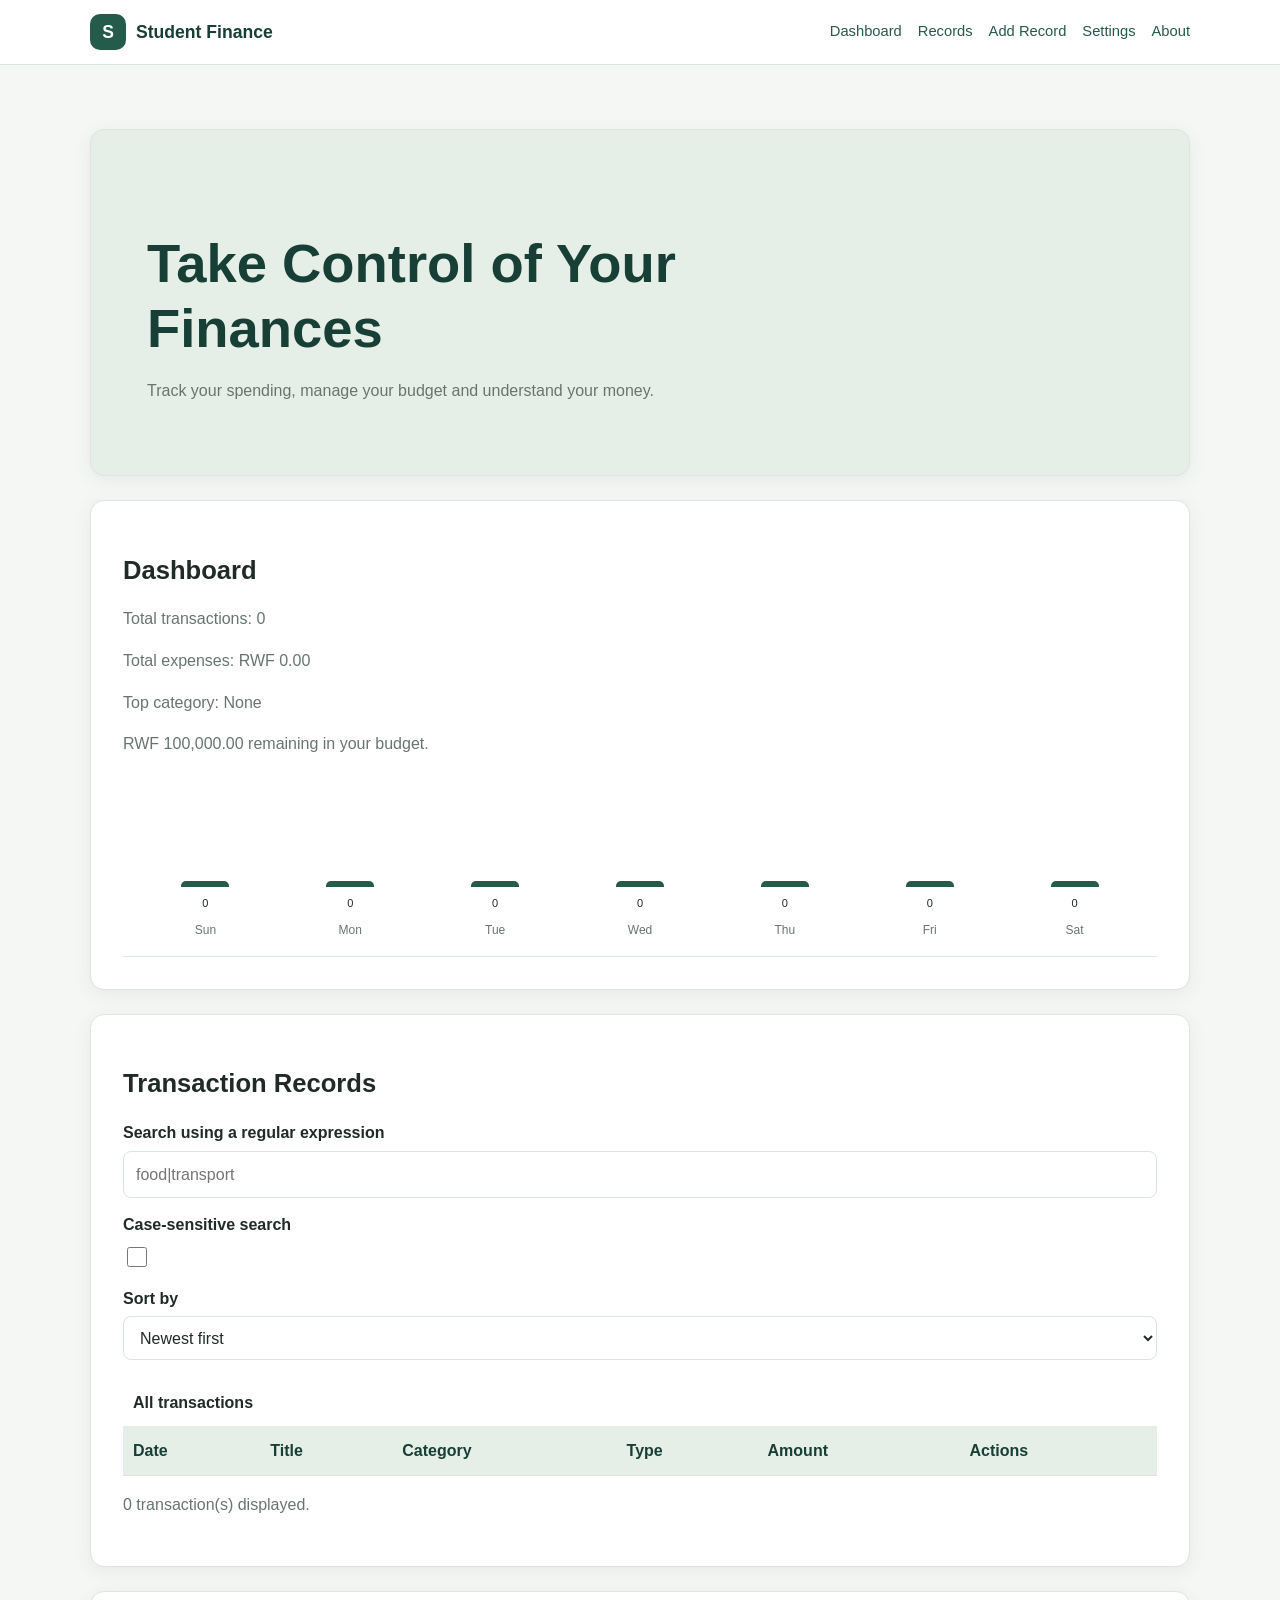
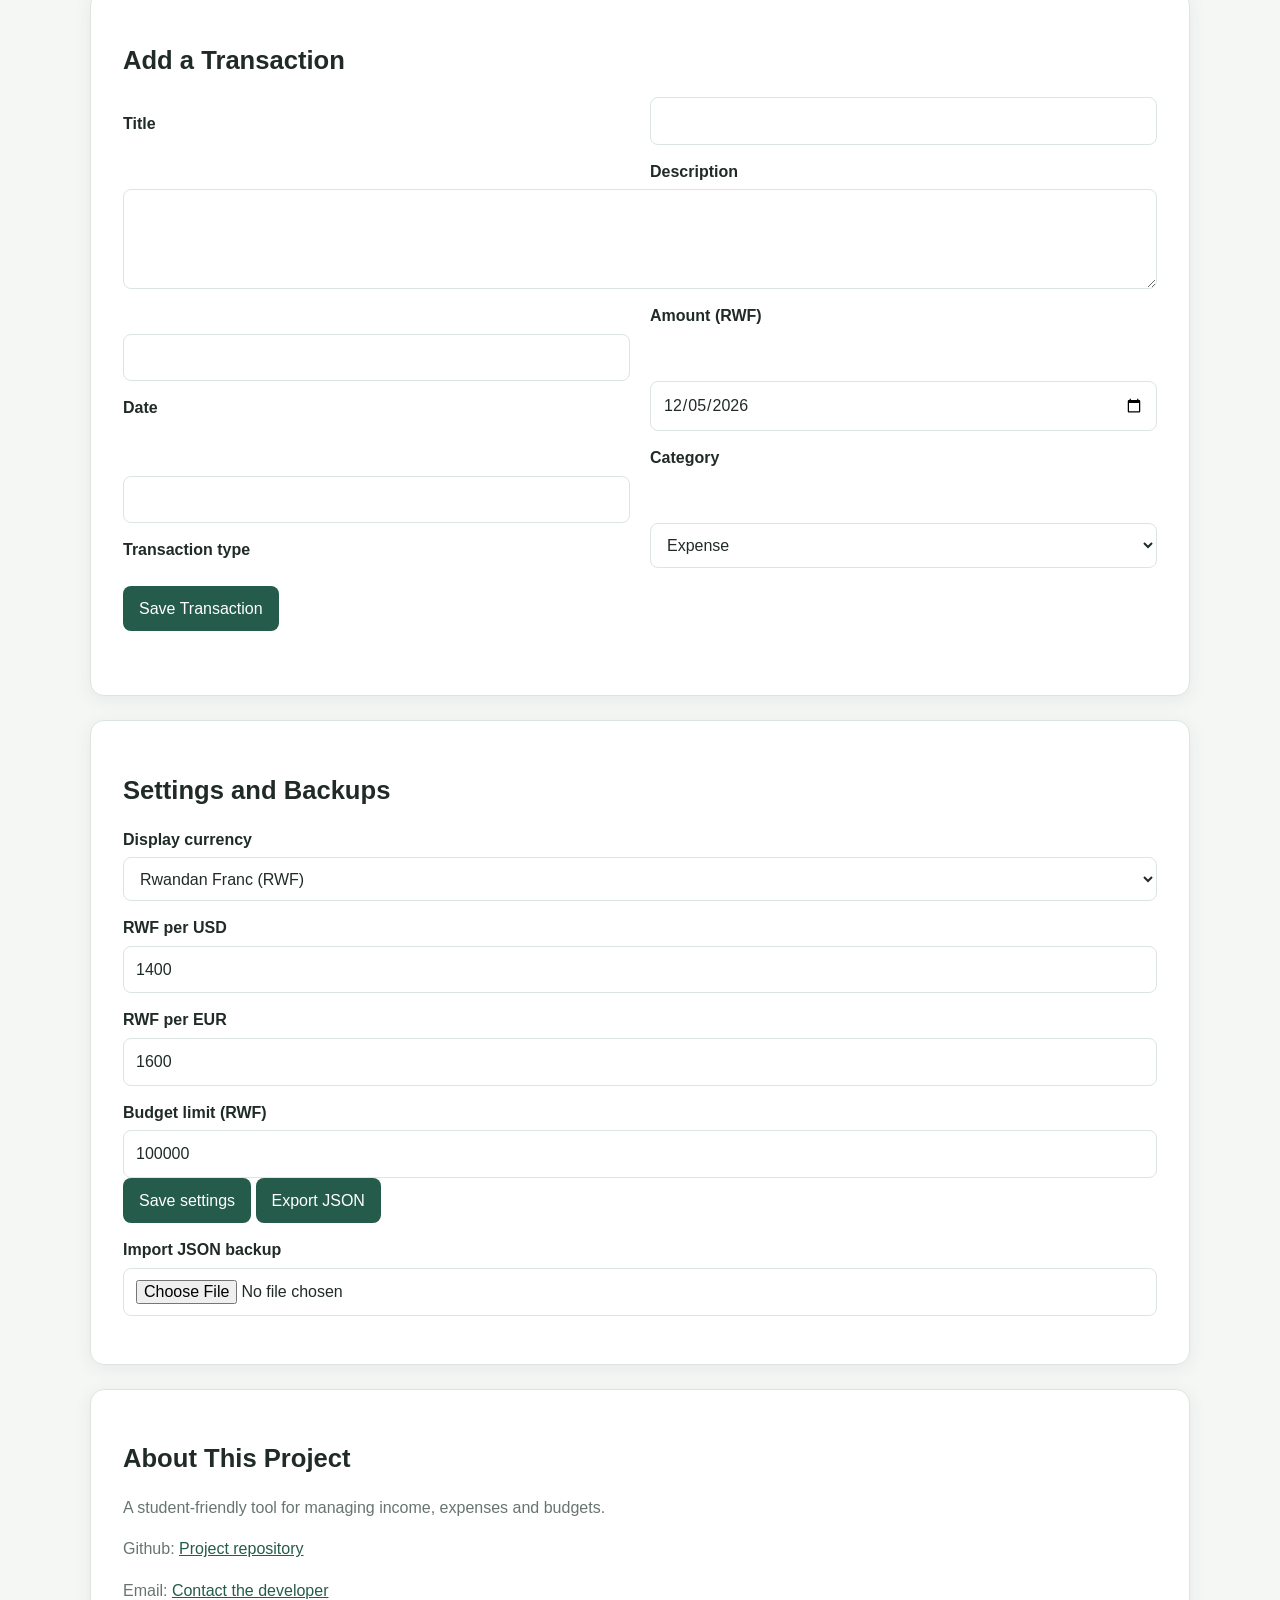
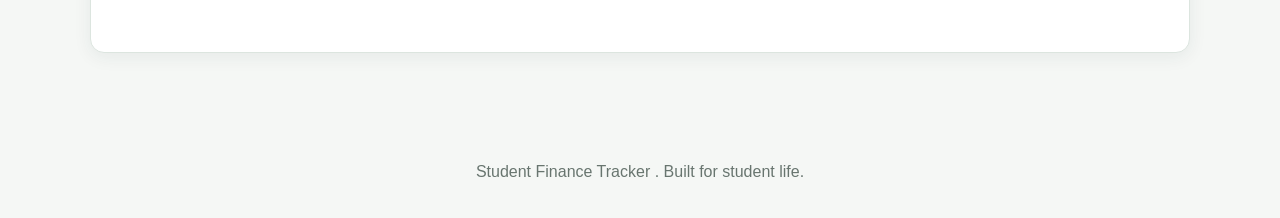
<file: index.html>
<!DOCTYPE html>
<html lang="en">
<head>
    <!-- Meta data and document configurations -->
    <meta charset="UTF-8">
    <meta name="viewport" content="width=device-width, initial-scale=1.0">
    <meta name="description" content="Track student income, expenses and budgets in one place.">
    <meta name="theme-color" content="#173f35">
    <title>Student Finance Tracker</title>
    <link rel="stylesheet" href="styles/styles.css">
    <script type="module" src="scripts/app.js"></script>
</head>
<body>
    <a class="skip-link" href="#main-content">Skip to main content</a>

    <header class="site-header">
        <div class="container header-content">
            <a class="brand" href="#home" aria-label="Student Finance Tracker home">
                <span class="brand-mark" aria-hidden="true">S</span>
                <span>Student Finance</span>
            </a>

            <nav aria-label="Main navigation">
                <a href="#dashboard">Dashboard</a>
                <a href="#records">Records</a>
                <a href="#add-record">Add Record</a>
                <a href="#settings">Settings</a>
                <a href="#about">About</a>
            </nav>
        </div>
    </header>

    <main id="main-content" class="container">
        <section id="home">
            <h1>Take Control of Your Finances</h1>
            <p>Track your spending, manage your budget and understand your money.</p>
        </section>

        <section id="dashboard">
            <h2>Dashboard</h2>
            <p>Total transactions: <span id="total-records">0</span></p>
            <p>Total expenses: <span id="total-spending">RWF 0</span></p>
            <p>Top category: <span id="top-category">None</span></p>
            <p id="budget-status" role="status" aria-live="polite"></p>
            <div id="spending-trend" aria-label="Seven-day spending chart"></div>
        </section>
        <section id="records">
            <h2>Transaction Records</h2>

            <label for="search-input">Search using a regular expression</label>
            <input id="search-input" type="search" placeholder="food|transport">
            <label for="case-sensitive">Case-sensitive search</label>
            <input id="case-sensitive" type="checkbox">
            <p id="search-error" role="alert"></p>

            <label for="sort-by">Sort by</label>
            <select id="sort-by">
                <option value="date-desc">Newest first</option>
                <option value="date-asc">Oldest first</option>
                <option value="title-asc">Title A-Z</option>
                <option value="title-desc">Title Z-A</option>
                <option value="amount-asc">Amount low to high</option>
                <option value="amount-desc">Amount high to low</option>
            </select>
        <div class="table-wrapper">
            <table>
                <caption>All transactions</caption>
                <thead>
                    <tr>
                        <th scope="col">Date</th>
                        <th scope="col">Title</th>
                        <th scope="col">Category</th>
                        <th scope="col">Type</th>
                        <th scope="col">Amount</th>
                        <th scope="col">Actions</th>
                    </tr>
                </thead>
                <tbody id="records-list"></tbody>
            </table>
        </div>
            <p id="records-status" role="status" aria-live="polite"></p>
        </section>

        <section id="add-record">
            <h2 id="form-title">Add a Transaction</h2>

            <form id="record-form" novalidate>
                <input id="record-id" type="hidden">

                <label for="title">Title</label>
                <input id="title" name="title" maxlength="80" required>
                <small id="title-error"></small>

                <label for="description">Description</label>
                <textarea id="description" name="description"
                    maxlength="250" required></textarea>
                <small id="description-error"></small>

                <label for="amount">Amount (RWF)</label>
                <input id="amount" name="amount" type="number"
                    min="0.01" step="0.01" required>
                <small id="amount-error"></small>

                <label for="date">Date</label>
                <input id="date" name="date" type="date" required>
                <small id="date-error"></small>

                <label for="category">Category</label>
                <input id="category" name="category" maxlength="50" required>
                <small id="category-error"></small>

                <label for="transaction-type">Transaction type</label>
                <select id="transaction-type" name="transaction-type">
                    <option value="expense">Expense</option>
                    <option value="income">Income</option>
                </select>

                <button type="submit" id="save-record">Save Transaction</button>
                <button type="button" id="cancel-edit" hidden>Cancel Edit</button>
                <p id="form-status" role="status" aria-live="polite"></p>
            </form>
        </section>

        <section id="settings">
            <h2>Settings and Backups</h2>

            <label for="currency">Display currency</label>
            <select id="currency">
                <option value="RWF">Rwandan Franc (RWF)</option>
                <option value="USD">US Dollar (USD)</option>
                <option value="EUR">Euro (EUR)</option>
            </select>

            <label for="usd-rate">RWF per USD</label>
            <input id="usd-rate" type="number" min="0.01"
                step="0.01" value="1400">

            <label for="eur-rate">RWF per EUR</label>
            <input id="eur-rate" type="number" min="0.01"
                step="0.01" value="1600">

            <label for="budget-limit">Budget limit (RWF)</label>
            <input id="budget-limit" type="number" min="0"
                step="1" value="100000">

            <button type="button" id="save-settings">Save settings</button>
            <button type="button" id="export-data">Export JSON</button>

            <label for="import-file">Import JSON backup</label>
            <input id="import-file" type="file" accept=".json,application/json">

            <p id="settings-status" role="status" aria-live="polite"></p>
            <p id="import-status" role="status" aria-live="polite"></p>
        </section>

        <!-- The project and developer information section -->
        <section id="about">
            <h2>About This Project</h2>
            <p>A student-friendly tool for managing income, expenses and budgets.</p>
            <p>Github: <a href="https://github.com/Soumaya896/student-finance-tracker">Project repository</a></p>
            <p>Email: <a href="mailto:t.soumaya@alustudent.com">Contact the developer</a></p>
        </section>
    </main>

    <!-- Site footer -->
    <footer class="site-footer">
        <p>Student Finance Tracker . Built for student life.</p>
    </footer>
</body>
</html>
</file>
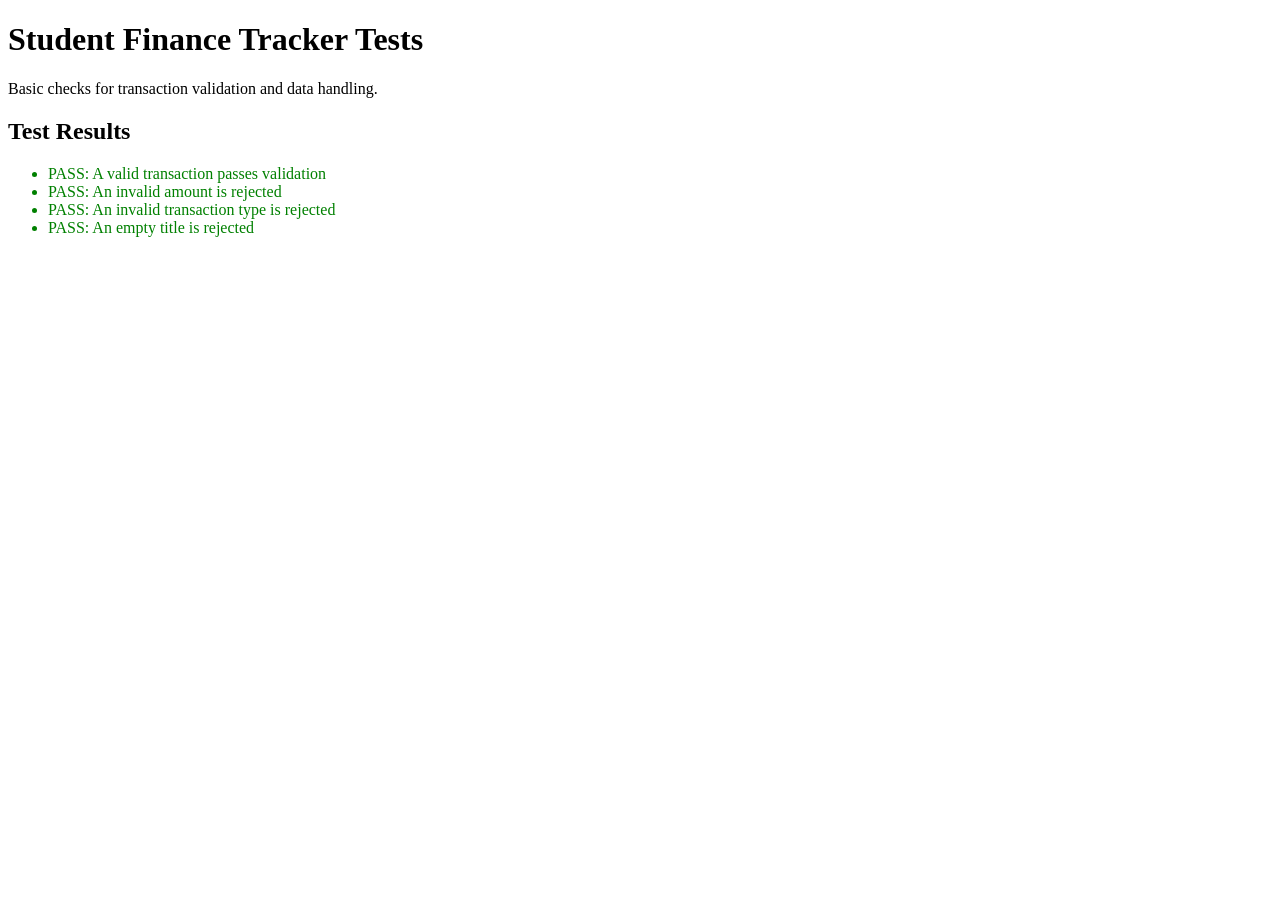
<file: tests.html>
<!DOCTYPE html>
<html lang="en">
<head>
    <meta charset="UTF-8">
    <meta name="viewport" content="width=device-width, initial-scale=1.0">
    <title>Student Finance Tracker Tests</title>
</head>
<body>
    <header>
        <h1>Student Finance Tracker Tests</h1>
        <p>Basic checks for transaction validation and data handling.</p>
    </header>

    <main>
        <section>
            <h2>Test Results</h2>
            <ul id="results" aria-live="polite"></ul>
        </section>
    </main>

    <script type="module">
        import { validateRecord } from "./scripts/validators.js";

        const results = document.getElementById("results");

        // This is to check the fail status
        function test(name, condition) {
            const item = document.createElement("li");
            item.textContent = `${condition ? "PASS" : "FAIL"}: ${name}`;
            item.style.color = condition ? "green" : "red";
            results.appendChild(item);
        }

        const validRecord = {
            title: "Lunch",
            description: "Lunch at school",
            amount: 3000,
            date: "2026-10-10",
            category: "Food",
            type: "expense"
        };

        // This is to run a validation test
        test(
            "A valid transaction passes validation",
            validateRecord(validRecord).valid
        );

        test(
            "An invalid amount is rejected",
            !validateRecord({ ...validRecord, amount: -10 }).valid
        );

        test(
            "An invalid transaction type is rejected",
            validateRecord({ ...validRecord, type: "other" }).valid === false
        );

        test(
            "An empty title is rejected",
            !validateRecord({ ...validRecord, title: ""}).valid
        );
    </script>
</body>
</html>
</file>
<file: styles/styles.css>
:root {
    --primary: #245b4a;
    --primary-dark: #173f35;
    --background: #f5f7f5;
    --surface: #ffffff;
    --text: #202b27;
    --muted: #68756f;
    --border: #dce5df;
    --accent: #e5efe8;
    --danger: #b42318;
    --radius: 14px;
    --shadow: 0 4px 18px rgba(23, 63, 53, 0.07);
}

* {
    box-sizing: border-box;
}

html {
    scroll-behavior: smooth;
    scroll-padding-top: 90px;
}

body{
    margin: 0;
    background: var(--background);
    color: var(--text);
    font-family: Arial, Helvetica, sans-serif;
    line-height: 1.6;
}

.container {
    width: min(1100px, 92%);
    margin-inline: auto;
}

h1,
h2 {
    line-height: 1.2;
}

h1 {
    font-size: clamp(2rem, 5vw, 3.4rem);
}

h2 {
    font-size: 1.6rem;
}

p {
    color: var(--muted);
}

a {
    color: var(--primary);
}

button,
input,
textarea,
select {
    font: inherit;
}

button {
    padding: 10px 16px;
    border: 0;
    border-radius: 8px;
    background: var(--primary);
    color: white;
    cursor: pointer;
    transition: background 0.2s ease, transform 0.2s ease;
}

button:hover {
    background: var(--primary-dark);
}

button:active {
    transform:translateY(1px);
}

button:focus-visible,
a:focus-visible,
input:focus-visible,
textarea:focus-visible,
select:focus-visible {
    outline: 3px solid #e6a23c;
    outline-offset: 3px;
}

.site-header {
    position: sticky;
    top: 0;
    z-index: 10;
    background: var(--surface);
    border-bottom: 1px solid var(--border);
}

.header-content {
    display: flex;
    flex-direction: column;
    gap: 12px;
    padding-block: 14px
}

.brand {
    display: flex;
    align-items: center;
    gap: 10px;
    color: var(--primary-dark);
    font-weight: bold;
    font-size: 1.1rem;
    text-decoration: none;
}

.brand-mark {
    display: grid;
    width: 36px;
    height: 36px;
    place-items: center;
    border-radius: 10px;
    background: var(--primary);
    color: white;
}

nav {
    display:flex;
    flex-wrap: wrap;
    gap: 8px 16px;
}

nav a {
    text-decoration: none;
    font-size: 0.92rem;
}

nav a:hover {
    text-decoration: underline;
}

main {
    padding-block: 28px 48px;
}

section {
    margin-block: 24px;
    padding:24px;
    background: var(--surface);
    border: 1px solid var(--border);
    border-radius: var(--radius);
    box-shadow: var(--shadow);
    scroll-margin-top: 100px;
}

#home {
    padding-block: 40px;
    background: var(--accent);
}

#home h1 {
    max-width: 700px;
    margin-bottom: 12px;
    color: var(--primary-dark);
}

#home p {
    max-width: 600px;
}

label {
    display: block;
    margin-top: 14px;
    margin-bottom: 5px;
    font-weight: 600;
}

input,
textarea,
select {
    width: 100%;
    min-height: 44px;
    padding: 10px 12px;
    border: 1px solid var(--border);
    border-radius: 8px;
    background: white;
    color: var(--text);
}

textarea {
    min-height: 100px;
    resize: vertical;
}

input[type="checkbox"] {
    width: 20px;
    min-height: 20px;
    vertical-align: middle;
}

input:focus,
textarea:focus,
select:focus {
    border-color: var(--primary);
}

small {
    display: block;
    color: var(--danger);
}

form button {
    margin-top: 18px;
    margin-right: 8px;
}

button:disabled {
    opacity: 0.6;
    cursor: not-allowed;
}

.table-wrapper {
    width: 100%;
    overflow-x: auto;
    -webkit-overflow-scrolling: touch;
}
table {
    width: 100%;
    min-width: 600px;
    margin-top: 20px;
    border-collapse: collapse;
}

caption {
    padding: 10px;
    text-align: left;
    font-weight: bold;
}

th,
td {
    padding: 12px 10px;
    border-bottom: 1px solid var(--border);
    text-align: left;
}

th {
    background: var(--accent);
    color: var(--primary-dark);
}

td button {
    margin: 3px;
    padding: 7px 10px;
    font-size: 0.85rem;
}

mark {
    background: #fff0ad;
    color: #332900;
}

[hidden] {
    display: none !important;
}

#spending-trend {
    display: flex;
    align-items: end;
    gap: 12px;
    height: 180px;
    margin-top: 20px;
    padding: 16px;
    border-bottom: 1px solid var(--border);
}

.site-footer {
    padding: 18px;
    text-align: center;
}

.skip-link {
    position: absolute;
    top: -100px;
    left: 10px;
    z-index: 20;
    padding: 10px;
    background: white;
}

.skip-link:focus {
    top: 10px;
}

@media (min-width: 360px) {
    section {
        padding: 26px;
    }
}

@media (min-width: 768px) {
    .header-content {
        flex-direction: row;
        align-items: center;
        justify-content: space-between;
    }

    section {
        padding: 32px;
    }

    #add-record form {
        display: grid;
        grid-template-columns: 1fr 1fr;
        gap: 0 20px;
    }

    #add-record form label,
    #add-record form input,
    #add-record form textarea,
    #add-record form select,
    #add-record form small,
    #add-record form button,
    #add-record form p {
        min-width: 0;
    }

    #add-record form textarea,
    #add-record form #form-status {
        grid-column: 1 / -1;
    }

    #add-record form button {
        justify-self: start;
    }
}

@media (min-width: 1024px) {
    main {
        padding-top: 40px;
    }

    #home {
        padding: 56px;
    }
}

@media (prefers-reduced-motion: reduce) {
    *,
    *::before,
    *::after {
        scroll-behavior:auto !important;
        animation-duration: 0.01ms !important;
        transition_duration: 0.01ms !important;
    }
}
</file>
